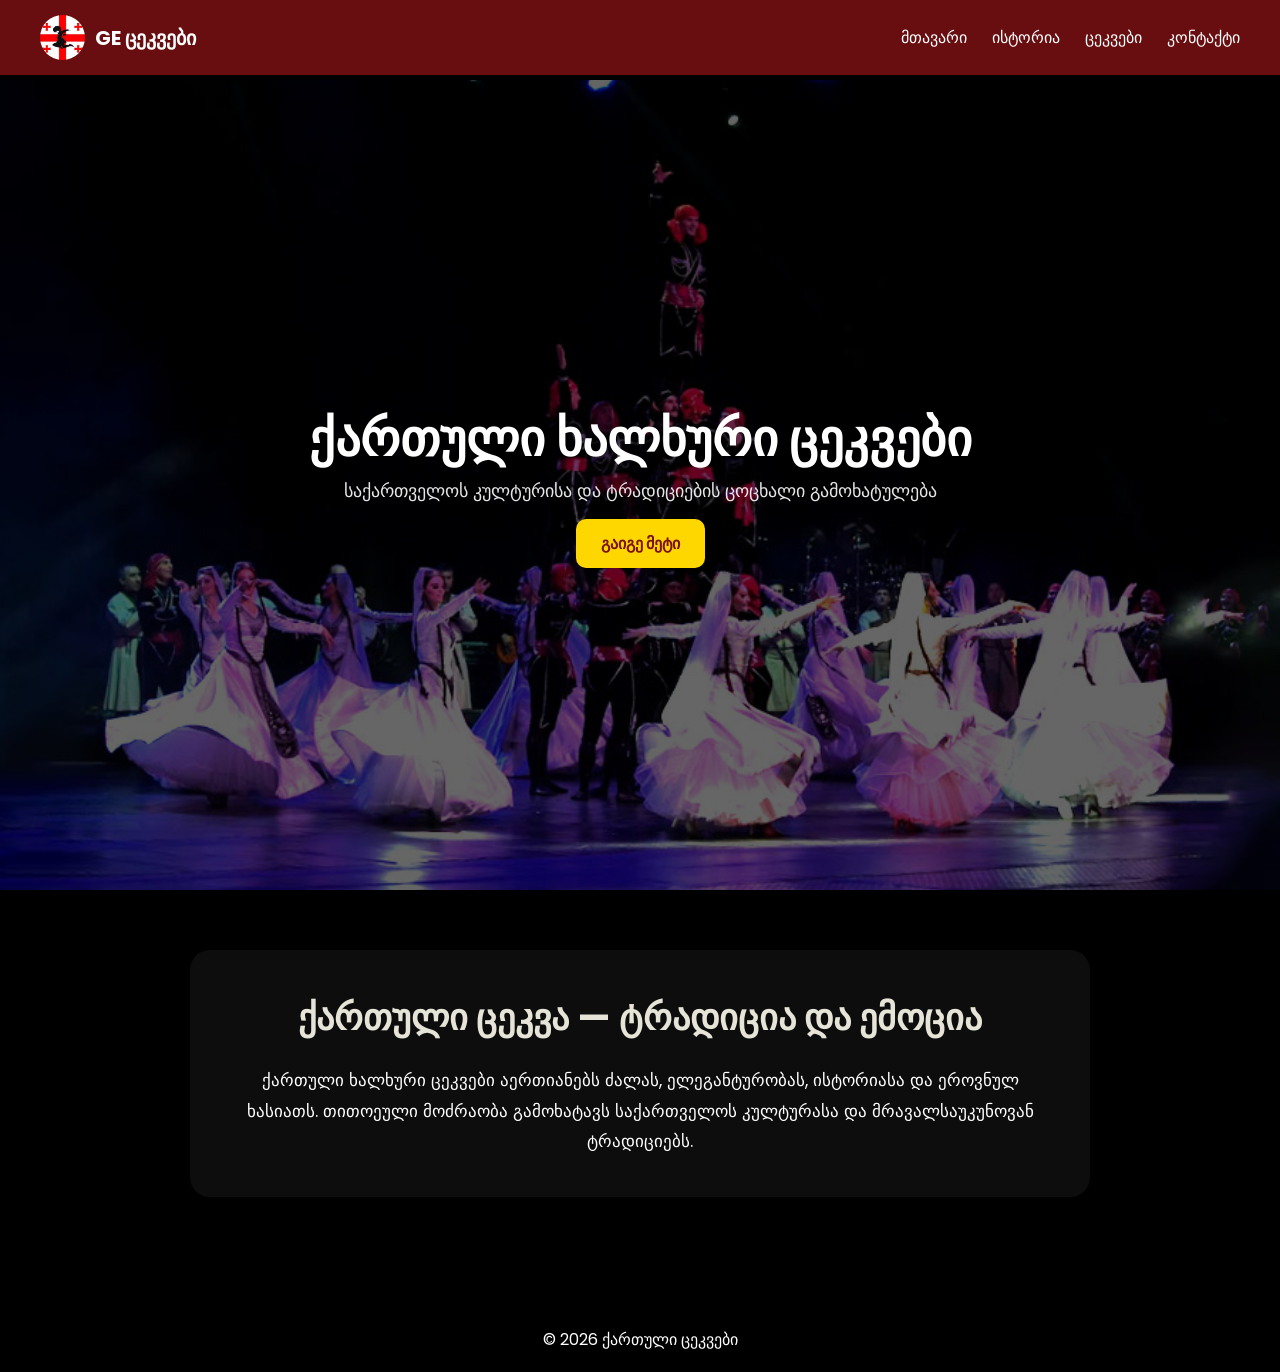
<file: index.html>
<!DOCTYPE html>
<html lang="ka">
<head>
  <meta charset="UTF-8">
  <meta name="viewport" content="width=device-width, initial-scale=1.0">
  <title>ქართული ხალხური ცეკვები</title>
  <link rel="icon" type="image/png" href="images/Logo-1-696x569.jpg">

  <link rel="preconnect" href="https://fonts.googleapis.com">
<link rel="preconnect" href="https://fonts.gstatic.com" crossorigin>
<link href="https://fonts.googleapis.com/css2?family=Poppins:ital,wght@0,100;0,200;0,300;0,400;0,500;0,600;0,700;0,800;0,900;1,100;1,200;1,300;1,400;1,500;1,600;1,700;1,800;1,900&display=swap" rel="stylesheet">
  <link rel="stylesheet" href="style.css">
</head>

<body class="home">
     <header class="header">
  <nav class="nav">
    <div class="brand">
      <a class="logo">
        <img src="images/Logo-1-696x569.jpg" alt="logo">
      </a>
      <h1 class="nav__logo">GE ცეკვები</h1>
    </div>
  
    <ul class="nav__list">
      <li><a href="index.html">მთავარი</a></li>
      <li><a href="pages/history.html" target="_blank">ისტორია</a></li>
      <li><a href="pages/dances.html" target="_blank">ცეკვები</a></li>
      <li><a href="pages/contact.html" target="_blank">კონტაქტი</a></li>
    </ul>
  </nav>
</header>

<main>

<!-- HERO -->
<section id="home" class="hero">
  <h1>ქართული ხალხური ცეკვები </h1>
  <p>საქართველოს კულტურისა და ტრადიციების ცოცხალი გამოხატულება</p>
  <a href="pages/history.html" class="btn">გაიგე მეტი</a>
</section>
<section class="intro">
    <h2 class="section__title">ქართული ცეკვა — ტრადიცია და ემოცია</h2>
    <p class="section__text">
      ქართული ხალხური ცეკვები აერთიანებს ძალას, ელეგანტურობას, ისტორიასა და ეროვნულ ხასიათს.
      თითოეული მოძრაობა გამოხატავს საქართველოს კულტურასა და მრავალსაუკუნოვან ტრადიციებს.
    </p>
  </section>
 
</main>

<footer class="footer">
  <p>© 2026 ქართული ცეკვები</p>
</footer>

</body>
</html>
</file>
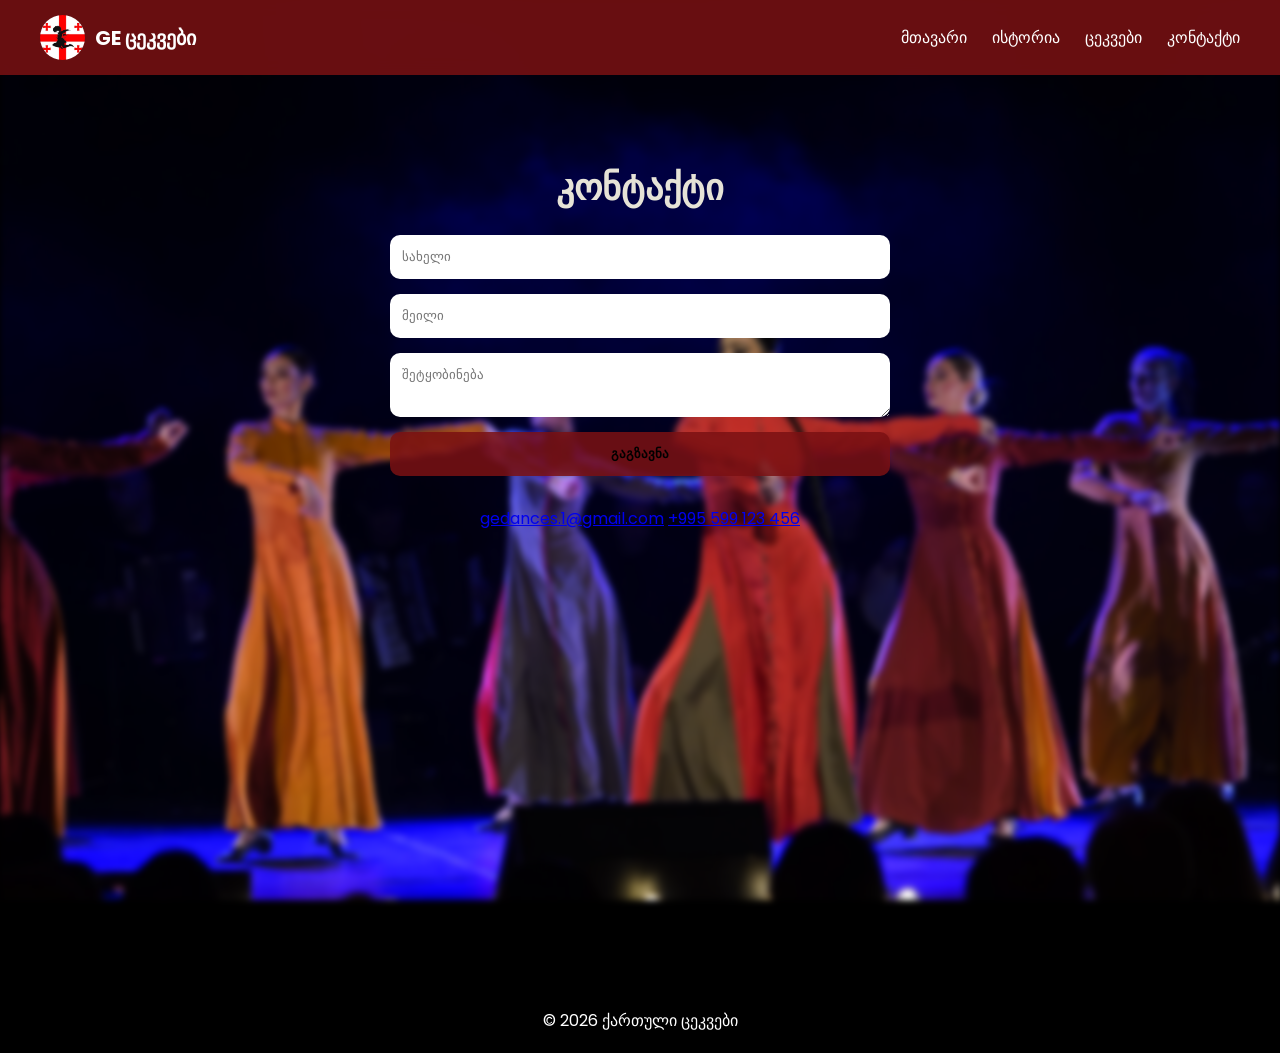
<file: pages/contact.html>
<!DOCTYPE html>
<html lang="ka">
<head>
  <meta charset="UTF-8">
  <meta name="viewport" content="width=device-width, initial-scale=1.0">
  <title>კონტაქტი</title>
  <link rel="icon" type="image/png" href="../images/Logo-1-696x569.jpg">
  <link rel="preconnect" href="https://fonts.googleapis.com">
<link rel="preconnect" href="https://fonts.gstatic.com" crossorigin>
<link href="https://fonts.googleapis.com/css2?family=Poppins:ital,wght@0,100;0,200;0,300;0,400;0,500;0,600;0,700;0,800;0,900;1,100;1,200;1,300;1,400;1,500;1,600;1,700;1,800;1,900&display=swap" rel="stylesheet">
  <link rel="stylesheet" href="../style.css">
</head>
<body class="contact-page page-bg">

<header class="header">
  <nav class="nav">
    <div class="brand">
      <a class="logo">
        <img src="../images/Logo-1-696x569.jpg" alt="logo">
      </a>
      <h1 class="nav__logo">GE ცეკვები</h1>
    </div>
    <ul class="nav__list">
      <li><a href="../index.html">მთავარი</a></li>
      <li><a href="history.html">ისტორია</a></li>
      <li><a href="dances.html">ცეკვები</a></li>
      <li><a href="contact.html">კონტაქტი</a></li>
    </ul>
  </nav>
</header>

<main class="page">
  <div class="container">
  <section class="contact">
    <h2 class="section__title">კონტაქტი</h2>

    <form class="form">
      <input type="text" placeholder="სახელი" required>
      <input type="email" placeholder="მეილი" required>
      <textarea placeholder="შეტყობინება" required></textarea>
      <button type="submit">გაგზავნა</button>
    </form>

    <div class="contact__info">
      <a href="mailto:gedances.1@gmail.com">gedances.1@gmail.com</a>
      <a href="tel:+995599123456">+995 599 123 456</a>
    </div>

    <iframe 
      src="https://www.google.com/maps?q=Tbilisi&output=embed"
      width="100%" height="300" style="border:0;">
    </iframe>
  </section>
  </div>
</main>

<footer class="footer">
  <p>© 2026 ქართული ცეკვები</p>
</footer>

</body>
</html>
</file>
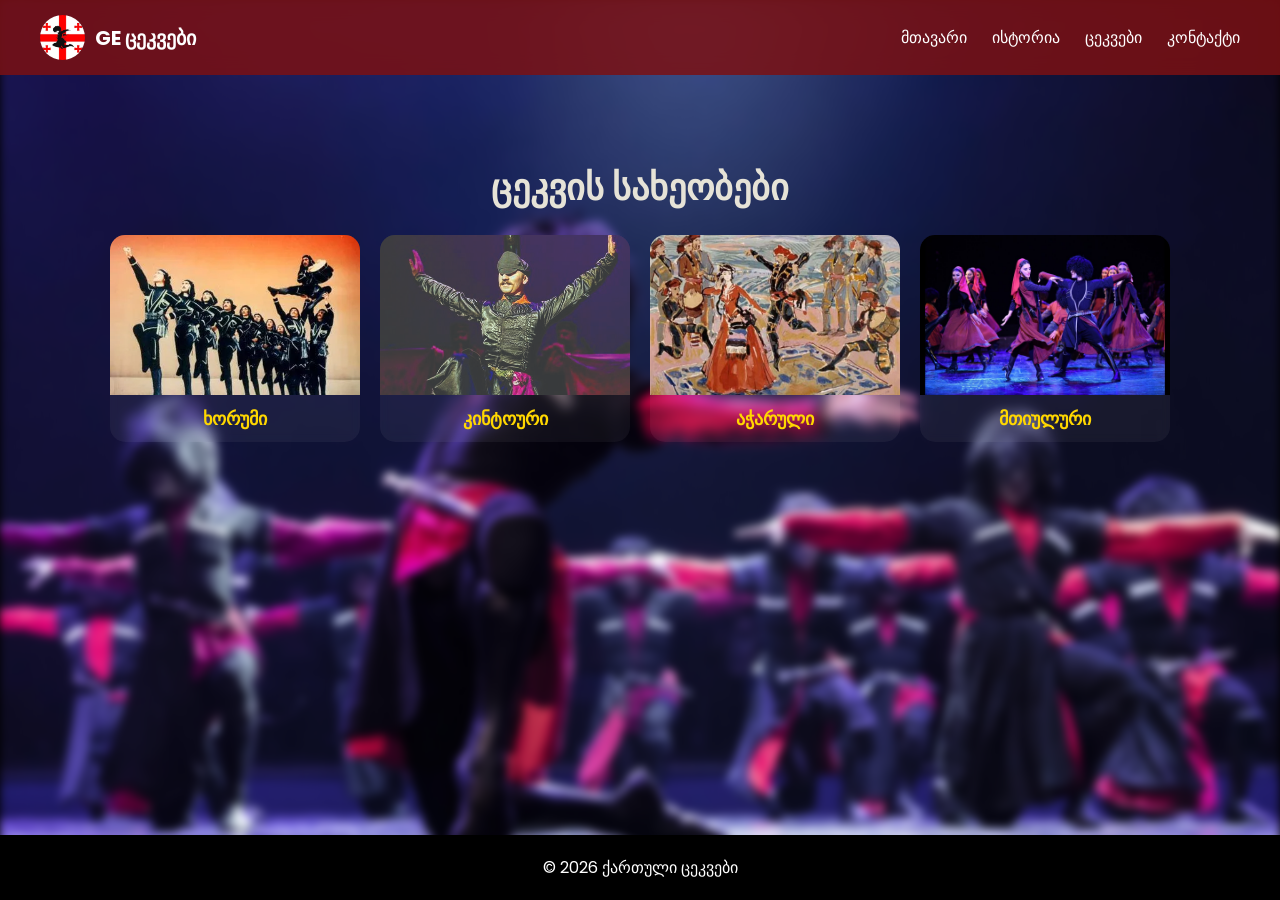
<file: pages/dances.html>
<!DOCTYPE html>
<html lang="ka">
<head>
  <meta charset="UTF-8">
  <meta name="viewport" content="width=device-width, initial-scale=1.0">
  <title>ცეკვების სახეობები</title>
  <link rel="icon" type="image/png" href="../images/Logo-1-696x569.jpg">
  <link rel="preconnect" href="https://fonts.googleapis.com">
<link rel="preconnect" href="https://fonts.gstatic.com" crossorigin>
<link href="https://fonts.googleapis.com/css2?family=Poppins:ital,wght@0,100;0,200;0,300;0,400;0,500;0,600;0,700;0,800;0,900;1,100;1,200;1,300;1,400;1,500;1,600;1,700;1,800;1,900&display=swap" rel="stylesheet">
  <link rel="stylesheet" href="../style.css">
</head>
<body class="dances-page page-bg">

<header class="header">
  <nav class="nav">
   <div class="brand">
      <a class="logo">
        <img src="../images/Logo-1-696x569.jpg" alt="logo">
      </a>
      <h1 class="nav__logo">GE ცეკვები</h1>
    </div>
    <ul class="nav__list">
      <li><a href="../index.html">მთავარი</a></li>
      <li><a href="history.html">ისტორია</a></li>
      <li><a href="dances.html">ცეკვები</a></li>
      <li><a href="contact.html">კონტაქტი</a></li>
    </ul>
  </nav>
</header>

<main class="page">
  <div class="container">
  <section class="dances">
    <h2 class="section__title">ცეკვის სახეობები</h2>
  
    <div class="cards">
     
      <div class="card">
        <img src="../images/khorumi.webp" alt="ხორუმი ცეკვა">
        <h3>ხორუმი</h3>
        <div class="dropdown">
        <p>
          საბრძოლო ხასიათის ცეკვაა, რომელიც ნათლად გადმოსცემს
           საბრძოლო სცენას. ის იყოფა ეპიზოდებად, 
          რომლებიც ერთიანი სიუჟეტური ხაზით 
          უკავშირდებიან ერთმანეთს: 1. მეომართა დასაბანაკებელი 
          ადგილის ძებნა; 2. მტრის დაზვერვა; 3. იერიში;
           4. გამარჯვება და ზეიმი. </p>
      </div>
      </div>

      <div class="card">
        <img src="../images/kinntouri.jpg" alt="კინტოური ცეკვა">
        <h3>კინტოური</h3>
        <div class="dropdown">
        <p>ქალაქური და მხიარული ცეკვა. „კინტოური“, „შალახო“ — 
          ქართული ქალაქური ცეკვაა, რომელიც გავრცელებული იყო 
          ძველ თბილისში XIX საუკუნიდან.
           სახელწოდება მომდინარეობს სიტყვა კინტოდან. ცეკვას 
           საფუძვლად დაედო ძველი 
           ქართული გლეხური ცეკვის ილეთები. სრულდება დუდუკის და
            არღნის თანხლებით. </p>
      </div>
      </div>

      <div class="card">
        <img src="../images/acharuli.jpg" alt="აჭარული ცეკვა">
        <h3>აჭარული</h3>
        <div class="dropdown">
        <p>„აჭარული განდაგანა“ აჭარის რეგიონის კულტურის
           მნიშვნელოვანი ნაწილია და ასახავს აჭარის ცხოვრების სტილსა 
           და ტრადიციებს. საუკუნეების განმავლობაში ეს ცეკვა თაობიდან 
           თაობას გადაეცემოდა და აჭარაში პატივისცემით ტარდება 
           ფესტივალებზე, საქორწილო ცერემონიებზე და სხვა 
           დღესასწაულებზე. ეს ცეკვა აჭარის მაცხოვრებლებისათვის
            სიამაყისა და ერთგულების სიმბოლოა.</p>
      </div>
      </div>

      <div class="card">
        <img src="../images/mtiuluri.jpg" alt="მთიულური ცეკვა">
        <h3>მთიულური</h3>
        <div class="dropdown">
        <p>აღმოსავლეთ საქართველოს მთიანეთის (მთიულეთი) ტრადიციული,
           ენერგიული და საბრძოლო ხასიათის ქართული ხალხური ცეკვა,
            რომელიც ასახავს მთიელი ხალხის სიმტკიცეს, 
            თავისუფლებისმოყვარეობასა და ვაჟკაცობას. 
            ცეკვა გამოირჩევა სწრაფი ტემპით, მრავალფეროვანი ჩაკვრებით,
             ცერილეთებითა და პაექრობით მოცეკვავეთა ჯგუფებს შორის.</p>
      </div>
      </div>
    
    </div>
  </section>
  </div>
</main>

<footer class="footer">
  <p>© 2026 ქართული ცეკვები</p>
</footer>

</body>
</html>
</file>
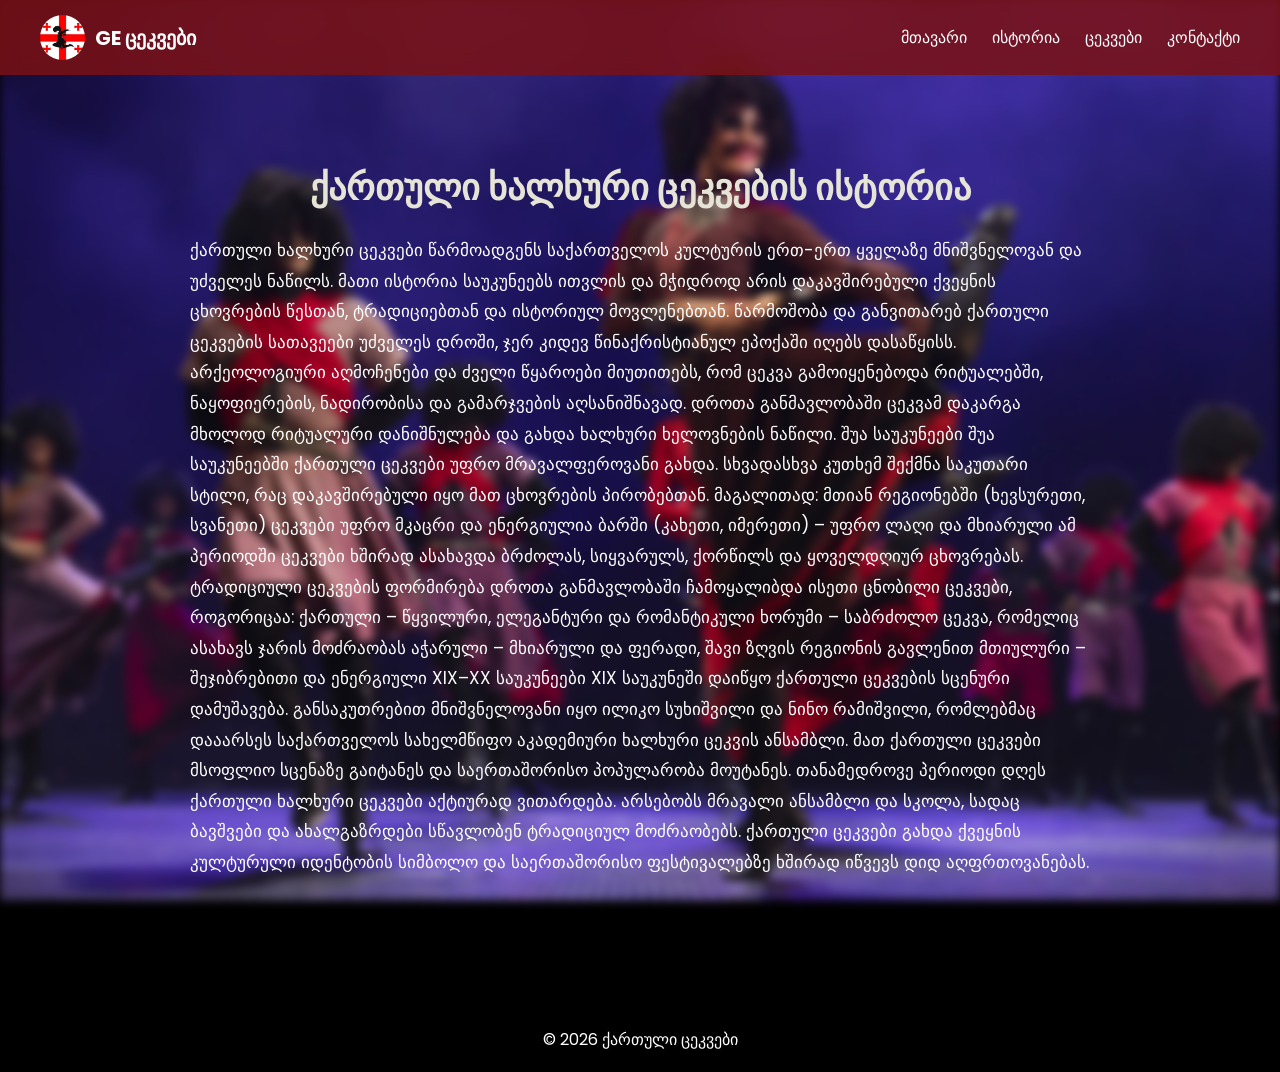
<file: pages/history.html>
<!DOCTYPE html>
<html lang="ka">
<head>
  <meta charset="UTF-8">
  <meta name="viewport" content="width=device-width, initial-scale=1.0">
  <title>ისტორია</title>
  <link rel="icon" type="image/png" href="../images/Logo-1-696x569.jpg">
  <link rel="preconnect" href="https://fonts.googleapis.com">
<link rel="preconnect" href="https://fonts.gstatic.com" crossorigin>
<link href="https://fonts.googleapis.com/css2?family=Poppins:ital,wght@0,100;0,200;0,300;0,400;0,500;0,600;0,700;0,800;0,900;1,100;1,200;1,300;1,400;1,500;1,600;1,700;1,800;1,900&display=swap" rel="stylesheet">
  <link rel="stylesheet" href="../style.css">
</head>
<body class="history-page page-bg">

<header class="header">
  <nav class="nav">
    <div class="brand">
      <a class="logo">
        <img src="../images/Logo-1-696x569.jpg" alt="logo">
      </a>
      <h1 class="nav__logo">GE ცეკვები</h1>
    </div>
    <ul class="nav__list">
      <li><a href="../index.html">მთავარი</a></li>
      <li><a href="history.html">ისტორია</a></li>
      <li><a href="dances.html">ცეკვები</a></li>
      <li><a href="contact.html">კონტაქტი</a></li>
    </ul>
  </nav>
</header>

<main class="page">
  <div class="container">
  <section class="about">
    <h2 class="section__title">ქართული ხალხური ცეკვების ისტორია</h2>

     <p class="section__text"> ქართული ხალხური ცეკვები წარმოადგენს საქართველოს კულტურის ერთ-ერთ ყველაზე მნიშვნელოვან და უძველეს ნაწილს. მათი ისტორია საუკუნეებს ითვლის და მჭიდროდ არის დაკავშირებული ქვეყნის ცხოვრების წესთან, ტრადიციებთან და ისტორიულ მოვლენებთან.

წარმოშობა და განვითარებ

ქართული ცეკვების სათავეები უძველეს დროში, ჯერ კიდევ წინაქრისტიანულ ეპოქაში იღებს დასაწყისს. არქეოლოგიური აღმოჩენები და ძველი წყაროები მიუთითებს, რომ ცეკვა გამოიყენებოდა რიტუალებში, ნაყოფიერების, ნადირობისა და გამარჯვების აღსანიშნავად. დროთა განმავლობაში ცეკვამ დაკარგა მხოლოდ რიტუალური დანიშნულება და გახდა ხალხური ხელოვნების ნაწილი.

შუა საუკუნეები

შუა საუკუნეებში ქართული ცეკვები უფრო მრავალფეროვანი გახდა. სხვადასხვა კუთხემ შექმნა საკუთარი სტილი, რაც დაკავშირებული იყო მათ ცხოვრების პირობებთან. მაგალითად:

მთიან რეგიონებში (ხევსურეთი, სვანეთი) ცეკვები უფრო მკაცრი და ენერგიულია
ბარში (კახეთი, იმერეთი) – უფრო ლაღი და მხიარული

ამ პერიოდში ცეკვები ხშირად ასახავდა ბრძოლას, სიყვარულს, ქორწილს და ყოველდღიურ ცხოვრებას.

ტრადიციული ცეკვების ფორმირება

დროთა განმავლობაში ჩამოყალიბდა ისეთი ცნობილი ცეკვები, როგორიცაა:

ქართული – წყვილური, ელეგანტური და რომანტიკული
ხორუმი – საბრძოლო ცეკვა, რომელიც ასახავს ჯარის მოძრაობას
აჭარული – მხიარული და ფერადი, შავი ზღვის რეგიონის გავლენით
მთიულური – შეჯიბრებითი და ენერგიული
XIX–XX საუკუნეები

XIX საუკუნეში დაიწყო ქართული ცეკვების სცენური დამუშავება. განსაკუთრებით მნიშვნელოვანი იყო ილიკო სუხიშვილი და ნინო რამიშვილი, რომლებმაც დააარსეს საქართველოს სახელმწიფო აკადემიური ხალხური ცეკვის ანსამბლი. მათ ქართული ცეკვები მსოფლიო სცენაზე გაიტანეს და საერთაშორისო პოპულარობა მოუტანეს.

თანამედროვე პერიოდი

დღეს ქართული ხალხური ცეკვები აქტიურად ვითარდება. არსებობს მრავალი ანსამბლი და სკოლა, სადაც ბავშვები და ახალგაზრდები სწავლობენ ტრადიციულ მოძრაობებს. ქართული ცეკვები გახდა ქვეყნის კულტურული იდენტობის სიმბოლო და საერთაშორისო ფესტივალებზე ხშირად იწვევს დიდ აღფრთოვანებას.
  </p>
  </section>
  </div>
</main>

<footer class="footer">
  <p>© 2026 ქართული ცეკვები</p>
</footer>

</body>
</html>
</file>
<file: style.css>
* {
  margin: 0;
  padding: 0;
  box-sizing: border-box;
  font-family: "Poppins", sans-serif;
}

body {
  background: black;
  color: white;
  min-height: 100vh;
  display: flex;
  flex-direction: column;
 
}
img {
  max-width: 100%;
  height: auto;
  display: block;
  object-fit: cover;
}

.container {
  max-width: 1100px;
  margin: auto;
  padding: 80px 20px;
}

.section__title {
  font-size: 36px;
  margin-bottom: 20px;
  text-align: center;
  color: rgb(230, 227, 215);
}

.section__text {
  line-height: 1.8;
  font-size: 17px;
  max-width: 900px;
  margin: auto;
}

.page-bg::before {
  content: "";
  position: fixed;
  inset: 0;
  background-size: cover;
  background-position: center;
  background-repeat: no-repeat;
  filter: blur(5px);
  z-index: -1;
}


.header {
  position: fixed;
  top: 0;
  width: 100%;
  z-index: 1000;
  background: rgba(123, 17, 19, 0.85);
  backdrop-filter: blur(10px);
  padding: 15px 40px;
}

.nav {
  display: flex;
  justify-content: space-between;
  align-items: center;
}

.brand {
  display: flex;
  align-items: center;
  gap: 10px;
}

.brand img {
  width: 45px;
  height: 45px;
  border-radius: 50%;
}

.nav__logo {
  font-size: 20px;
  font-weight: 700;
}

.nav__list {
  display: flex;
  gap: 25px;
  list-style: none;
}

.nav__list a {
  color: white;
  text-decoration: none;
  font-weight: 500;
  position: relative;
}

.nav__list a::after {
  content: "";
  position: absolute;
  left: 0;
  bottom: -5px;
  width: 0;
  height: 2px;
  background: rgb(197, 85, 85);
  transition: 0.3s ease;
}

.nav__list a:hover::after {
  width: 100%;
}

main {
   flex: 1;
   padding-top: 80px;
}


.hero {
  height: 90vh;
  display: flex;
  flex-direction: column;
  justify-content: center;
  align-items: center;
  text-align: center;
  position: relative;
}

.hero::before {
  content: "";
  position: absolute;
  inset: 0;
  background: url("images/back.jpg") center/cover no-repeat;
  filter: brightness(0.4);
  z-index: -1;
}

.hero h1 {
  font-size: 50px;
}

.hero p {
  font-size: 18px;
  opacity: 0.9;
}

.btn {
  margin-top: 15px;
  padding: 12px 25px;
  background: gold;
  color: #7b1113;
  border-radius: 10px;
  text-decoration: none;
  font-weight: bold;
  transition: 0.3s ease;
}

.btn:hover {
  transform: scale(1.05);
}

.intro {
  max-width: 900px;
  margin: 60px auto;
  padding: 40px;
  background: rgba(255,255,255,0.05);
  border-radius: 20px;
  text-align: center;
  backdrop-filter: blur(10px);
}
/*history page */
.history-page::before {
  background-image: url("images/history_back.jpg");
}
/* dances page */
.cards {
  display: grid;
  grid-template-columns: repeat(auto-fit, minmax(220px, 1fr));
  gap: 20px;
  align-items: start;
}
.dances-page::before {
  background-image: url("images/dances_back.jpg");
}
.card {
  background: rgba(255,255,255,0.05);
  border-radius: 15px;
  overflow: hidden;
  backdrop-filter: blur(5px);
  cursor: pointer;
  transition: 0.3s ease;
}

.card:hover {
  transform: translateY(-5px);
}

.card img {
  width: 100%;
  height: 160px;
  object-fit: cover;
}

.card h3 {
  text-align: center;
  padding: 10px;
  font-size: 18px;
  color: gold;
}

.dropdown {
  max-height: 0;
  overflow: hidden;
  padding: 0 12px;
  opacity: 0;
  transition: all 0.3s ease;
}

.card:hover .dropdown {
  max-height: 300px;
  padding: 10px 12px 15px;
  opacity: 1;
}

.dropdown p {
  font-size: 13px;
  line-height: 1.5;
  color: #ddd;
}

/* contact page */
.form {
  display: flex;
  flex-direction: column;
  gap: 15px;
  max-width: 500px;
  margin: auto;
}

.form input,
.form textarea {
  padding: 12px;
  border-radius: 10px;
  border: none;
}
.contact-page::before {
  background-image: url("images/contact_back.png");
  filter: blur(3px);
}

.form input:focus,
.form textarea:focus {
  outline: none;
  background-color: rgba(216, 169, 169, 0.85);
}
.form button {
  background: rgba(123, 17, 19, 0.85);
  padding: 12px;
  border: none;
  border-radius: 10px;
  font-weight: bold;
  cursor: pointer;
}
.contact__info {
   margin-top: 30px; 
   text-align: center; 
   margin-bottom: 20px;
   } 
.iframe { 
  width: 100%; 
  height: 300px; 
  border: 0; }

/* footer */
.footer {
  text-align: center;
  padding: 20px;
  background: #000;
  margin-top: 50px;
}

/* responsive */
@media (max-width: 768px) {
  .cards {
    grid-template-columns: repeat(2, 1fr);
  }

  .nav {
    flex-direction: column;
  }
}

@media (max-width: 480px) {
  .cards {
    grid-template-columns: 1fr;
  }
}
</file>
